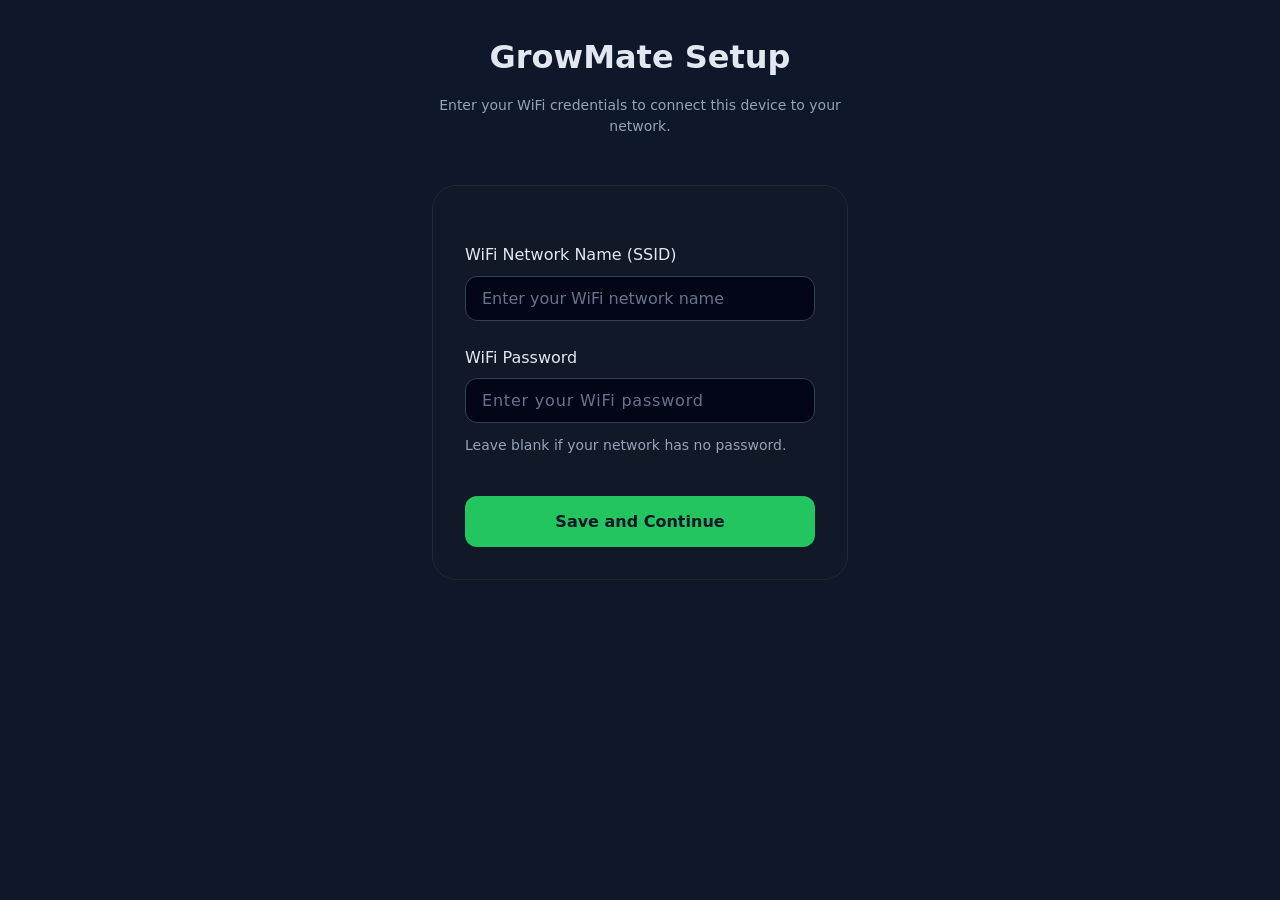
<file: templates/index.html>
<!DOCTYPE html>
<html lang="en">
<head>
    <meta charset="utf-8">
    <meta name="viewport" content="width=device-width, initial-scale=1">
    <meta name="description" content="GrowMate device WiFi configuration">
    <title>GrowMate Setup</title>
    <link rel="stylesheet" href="/static/style.css">
</head>
<body>
    <div class="wrap">
        <header class="header">
            <h1>GrowMate Setup</h1>
            <p class="hint">Enter your WiFi credentials to connect this device to your network.</p>
        </header>
        
        <main>
            <div class="card">
                <!-- Native form submission (works without JavaScript) -->
                <form id="configForm" action="/api/config" method="POST">
                    <label for="wifiSsid">WiFi Network Name (SSID)</label>
                    <input 
                        id="wifiSsid" 
                        name="wifiSsid" 
                        type="text" 
                        placeholder="Enter your WiFi network name" 
                        autocomplete="off" 
                        required
                        aria-required="true">
                    
                    <label for="wifiPassword">WiFi Password</label>
                    <input 
                        id="wifiPassword" 
                        name="wifiPassword" 
                        type="password" 
                        placeholder="Enter your WiFi password" 
                        autocomplete="new-password">
                    <p class="hint">Leave blank if your network has no password.</p>
                    
                    <button type="submit">Save and Continue</button>
                </form>
                
                <div id="status" role="status" aria-live="polite"></div>
            </div>
        </main>
    </div>
    
    <!-- Progressive enhancement: AJAX submission for better UX -->
    <script src="/static/js/setup.js"></script>
</body>
</html>
</file>
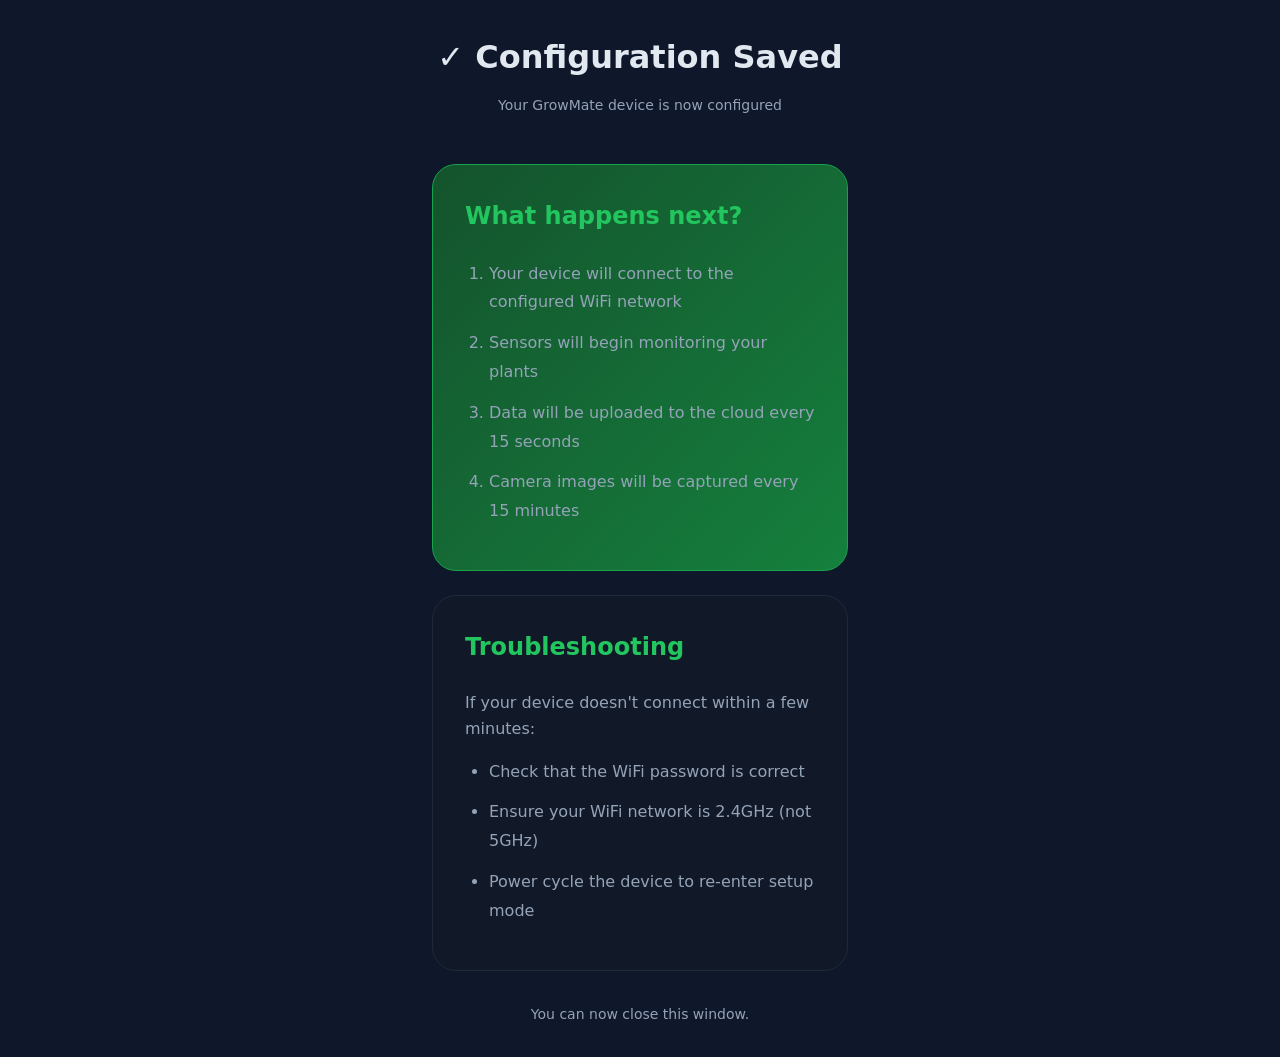
<file: templates/success.html>
<!DOCTYPE html>
<html lang="en">
<head>
    <meta charset="UTF-8">
    <meta name="viewport" content="width=device-width, initial-scale=1.0">
    <meta name="description" content="GrowMate device successfully configured">
    <title>GrowMate - Configuration Saved</title>
    <link rel="stylesheet" href="/static/style.css">
</head>
<body>
    <div class="container">
        <header class="header">
            <h1>✓ Configuration Saved</h1>
            <p class="subtitle">Your GrowMate device is now configured</p>
        </header>

        <main>
            <section class="card success-card" aria-labelledby="next-steps">
                <h2 id="next-steps">What happens next?</h2>
                <ol class="steps-list">
                    <li>Your device will connect to the configured WiFi network</li>
                    <li>Sensors will begin monitoring your plants</li>
                    <li>Data will be uploaded to the cloud every 15 seconds</li>
                    <li>Camera images will be captured every 15 minutes</li>
                </ol>
            </section>

            <section class="card" aria-labelledby="troubleshooting">
                <h2 id="troubleshooting">Troubleshooting</h2>
                <p>If your device doesn't connect within a few minutes:</p>
                <ul>
                    <li>Check that the WiFi password is correct</li>
                    <li>Ensure your WiFi network is 2.4GHz (not 5GHz)</li>
                    <li>Power cycle the device to re-enter setup mode</li>
                </ul>
            </section>
        </main>

        <footer class="footer">
            <p>You can now close this window.</p>
        </footer>
    </div>
</body>
</html>
</file>
<file: static/style.css>
/* GrowMate Pods - Unified Design System */

/* ============================================
   CSS Variables - Design Tokens
   ============================================ */
:root {
    /* Colors - Primary Palette */
    --color-primary: #22c55e;
    --color-primary-dark: #16a34a;
    --color-primary-light: #86efac;
    
    /* Colors - Background */
    --color-bg-primary: #0f172a;
    --color-bg-secondary: #1e293b;
    --color-bg-card: #111827;
    --color-bg-input: #020617;
    
    /* Colors - Borders */
    --color-border: #1f2937;
    --color-border-focus: #334155;
    --color-border-light: #374151;
    
    /* Colors - Text */
    --color-text-primary: #e2e8f0;
    --color-text-secondary: #94a3b8;
    --color-text-muted: #64748b;
    
    /* Colors - Status */
    --color-success-bg: #14532d;
    --color-success-text: #86efac;
    --color-error-bg: #450a0a;
    --color-error-text: #fca5a5;
    --color-warning-bg: #422006;
    --color-warning-text: #fcd34d;
    
    /* Spacing */
    --space-xs: 0.5rem;
    --space-sm: 0.75rem;
    --space-md: 1rem;
    --space-lg: 1.5rem;
    --space-xl: 2rem;
    --space-2xl: 3rem;
    
    /* Border Radius */
    --radius-sm: 0.5rem;
    --radius-md: 0.75rem;
    --radius-lg: 1.125rem;
    --radius-xl: 1.5rem;
    
    /* Typography */
    --font-family: system-ui, -apple-system, BlinkMacSystemFont, 'Segoe UI', Roboto, sans-serif;
    --font-size-sm: 0.875rem;
    --font-size-base: 1rem;
    --font-size-lg: 1.125rem;
    --font-size-xl: 1.5rem;
    --font-size-2xl: 2rem;
    --font-weight-normal: 400;
    --font-weight-medium: 500;
    --font-weight-semibold: 600;
    --font-weight-bold: 700;
    
    /* Transitions */
    --transition-fast: 150ms ease;
    --transition-base: 200ms ease;
    --transition-slow: 300ms ease;
}

/* ============================================
   Base Styles
   ============================================ */
* {
    margin: 0;
    padding: 0;
    box-sizing: border-box;
}

body {
    font-family: var(--font-family);
    background: var(--color-bg-primary);
    color: var(--color-text-primary);
    min-height: 100vh;
    line-height: 1.6;
    -webkit-font-smoothing: antialiased;
    -moz-osx-font-smoothing: grayscale;
}

/* ============================================
   Layout Components
   ============================================ */
.wrap,
.container {
    max-width: 480px;
    margin: 0 auto;
    padding: var(--space-xl);
}

.card {
    background: var(--color-bg-card);
    border: 1px solid var(--color-border);
    border-radius: var(--radius-xl);
    padding: var(--space-xl);
    margin-bottom: var(--space-lg);
}

.header {
    text-align: center;
    margin-bottom: var(--space-2xl);
}

.header h1 {
    font-size: var(--font-size-2xl);
    font-weight: var(--font-weight-bold);
    margin-bottom: var(--space-sm);
    color: var(--color-text-primary);
}

.subtitle,
.hint {
    color: var(--color-text-secondary);
    font-size: var(--font-size-sm);
    line-height: 1.5;
}

.hint {
    margin-top: var(--space-sm);
}

/* ============================================
   Form Elements
   ============================================ */
label {
    display: block;
    margin: var(--space-lg) 0 var(--space-xs);
    font-weight: var(--font-weight-medium);
    color: var(--color-text-primary);
    font-size: var(--font-size-base);
}

input,
select {
    width: 100%;
    padding: var(--space-sm) var(--space-md);
    border-radius: var(--radius-md);
    border: 1px solid var(--color-border-focus);
    background: var(--color-bg-input);
    color: var(--color-text-primary);
    font-size: var(--font-size-base);
    font-family: var(--font-family);
    transition: border-color var(--transition-base);
}

input:focus,
select:focus {
    outline: none;
    border-color: var(--color-primary);
    box-shadow: 0 0 0 3px rgba(34, 197, 94, 0.1);
}

input::placeholder {
    color: var(--color-text-muted);
}

input[type="password"] {
    letter-spacing: 0.05em;
}

/* ============================================
   Buttons
   ============================================ */
button,
.btn-primary,
.btn-secondary {
    padding: var(--space-sm) var(--space-lg);
    border: none;
    border-radius: var(--radius-md);
    font-size: var(--font-size-base);
    font-weight: var(--font-weight-bold);
    font-family: var(--font-family);
    cursor: pointer;
    transition: all var(--transition-base);
    text-align: center;
    display: inline-block;
}

button[type="submit"],
.btn-primary {
    margin-top: var(--space-lg);
    width: 100%;
    background: var(--color-primary);
    color: var(--color-bg-primary);
    padding: var(--space-md) var(--space-lg);
}

button[type="submit"]:hover:not(:disabled),
.btn-primary:hover:not(:disabled) {
    background: var(--color-primary-dark);
    transform: translateY(-1px);
    box-shadow: 0 4px 12px rgba(34, 197, 94, 0.3);
}

button:disabled,
.btn-primary:disabled {
    opacity: 0.5;
    cursor: not-allowed;
    transform: none;
}

.btn-secondary {
    background: var(--color-bg-secondary);
    color: var(--color-text-primary);
}

.btn-secondary:hover:not(:disabled) {
    background: var(--color-border-light);
}

/* ============================================
   Status Messages
   ============================================ */
#status {
    margin-top: var(--space-lg);
    padding: var(--space-md);
    border-radius: var(--radius-sm);
    background: var(--color-bg-secondary);
    font-size: var(--font-size-sm);
    display: none;
    border-left: 3px solid var(--color-border-light);
}

#status.show {
    display: block;
}

#status.success {
    background: var(--color-success-bg);
    color: var(--color-success-text);
    border-left-color: var(--color-primary);
}

#status.error {
    background: var(--color-error-bg);
    color: var(--color-error-text);
    border-left-color: #ef4444;
}

.success-message,
.error-message {
    padding: var(--space-md);
    border-radius: var(--radius-sm);
    margin-top: var(--space-lg);
    font-weight: var(--font-weight-medium);
    border-left: 3px solid;
}

.success-message {
    background: var(--color-success-bg);
    color: var(--color-success-text);
    border-left-color: var(--color-primary);
}

.error-message {
    background: var(--color-error-bg);
    color: var(--color-error-text);
    border-left-color: #ef4444;
}

/* ============================================
   Success Page Specific
   ============================================ */
.success-card {
    background: linear-gradient(135deg, #14532d 0%, #15803d 100%);
    border-color: var(--color-primary-dark);
}

.success-card h2 {
    color: var(--color-primary-light);
    font-size: var(--font-size-xl);
    margin-bottom: var(--space-lg);
}

.steps-list,
.card ul {
    margin-left: var(--space-lg);
    line-height: 1.8;
    color: var(--color-text-secondary);
}

.steps-list li,
.card ul li {
    margin-bottom: var(--space-sm);
}

.card h2 {
    font-size: var(--font-size-xl);
    margin-bottom: var(--space-lg);
    color: var(--color-primary);
}

.card p {
    color: var(--color-text-secondary);
    margin-bottom: var(--space-md);
}

.card ol {
    margin-left: var(--space-lg);
    color: var(--color-text-secondary);
}

.card ol li {
    margin-bottom: var(--space-sm);
}

.footer {
    text-align: center;
    color: var(--color-text-secondary);
    font-size: var(--font-size-sm);
    margin-top: var(--space-xl);
}

/* ============================================
   Responsive Design
   ============================================ */
@media (max-width: 600px) {
    :root {
        --space-xl: 1.5rem;
        --space-2xl: 2rem;
    }
    
    .wrap,
    .container {
        padding: var(--space-md);
    }
    
    .card {
        padding: var(--space-lg);
    }
    
    .header h1 {
        font-size: 1.75rem;
    }
}

/* ============================================
   Accessibility
   ============================================ */
@media (prefers-reduced-motion: reduce) {
    *,
    *::before,
    *::after {
        animation-duration: 0.01ms !important;
        animation-iteration-count: 1 !important;
        transition-duration: 0.01ms !important;
    }
}

/* Focus visible for keyboard navigation */
:focus-visible {
    outline: 2px solid var(--color-primary);
    outline-offset: 2px;
}
</file>
